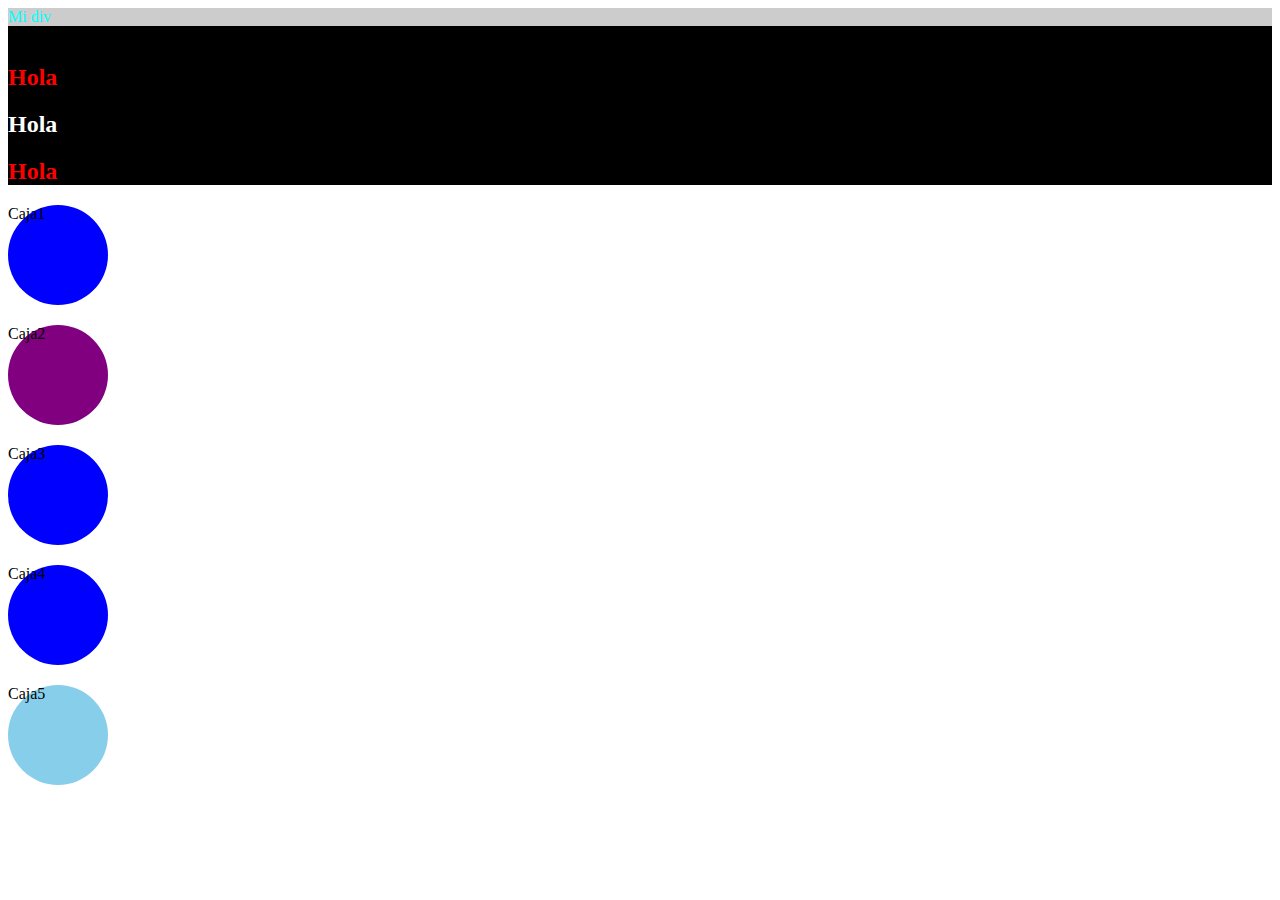
<file: estilos/index.html>
<!DOCTYPE html>
<html lang="en"> 
<head>
    <meta charset="UTF-8">
    <meta name="viewport" content="width-device-width, Initial-scale=1.0">
    <title>Hola Mundo en CSS</title>
    <style>
        /* Primer sector es por nombre de etiqueta */
        /* Sector id */
        /*Sector clase*/
       div{
        background-color: black;
       }
       h2 {
           color:red;
       }
       #titulo {
           color: white;
       }
       .Caja{
           background-color: blue;
           width:100px ;
           height: 100px;
           border-radius: 50px;
           margin-top:20px ;
       }
       .Caja:first-child{
           background-color: salmon;
       }
       .Caja:last-child{
           background-color:skyblue;
       }
       .caja:nth-child(4){
       background-color: tomato;
       }
    </style>
</head>
<body>
    <div style="background-color: #CCC; color:aqua">
        Mi div
    </div>
    <div>
        Mi div
        <h2>Hola</h2>
        <h2 id="titulo">Hola</h2>
        <h2 id="titulo2">Hola</h2>
    </div>
    <div class="Caja"> Caja1</div>
    <div class="Caja" style="background-color: purple;">  Caja2</div>
    <div class="Caja"> Caja3</div>
    <div class="Caja"> Caja4</div>
    <div class="Caja"> Caja5</div>
</body>

</html>
</file>
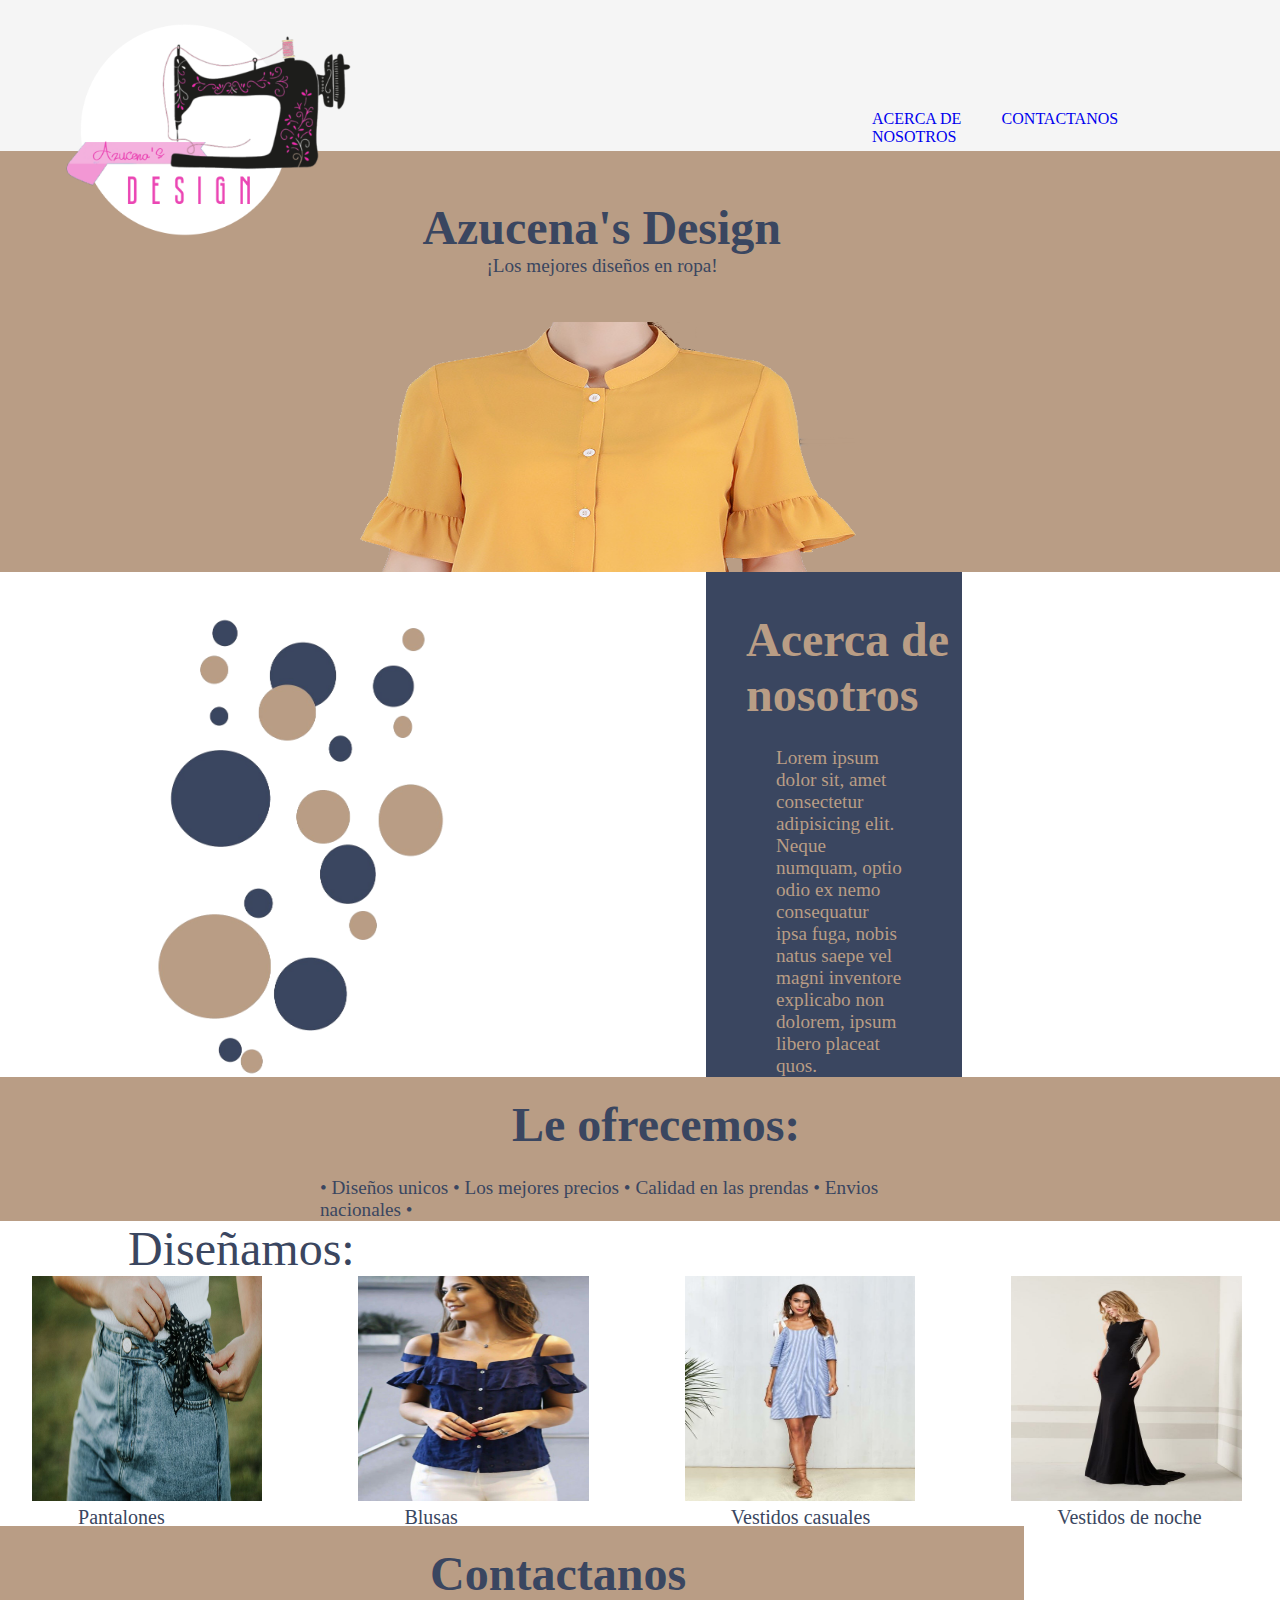
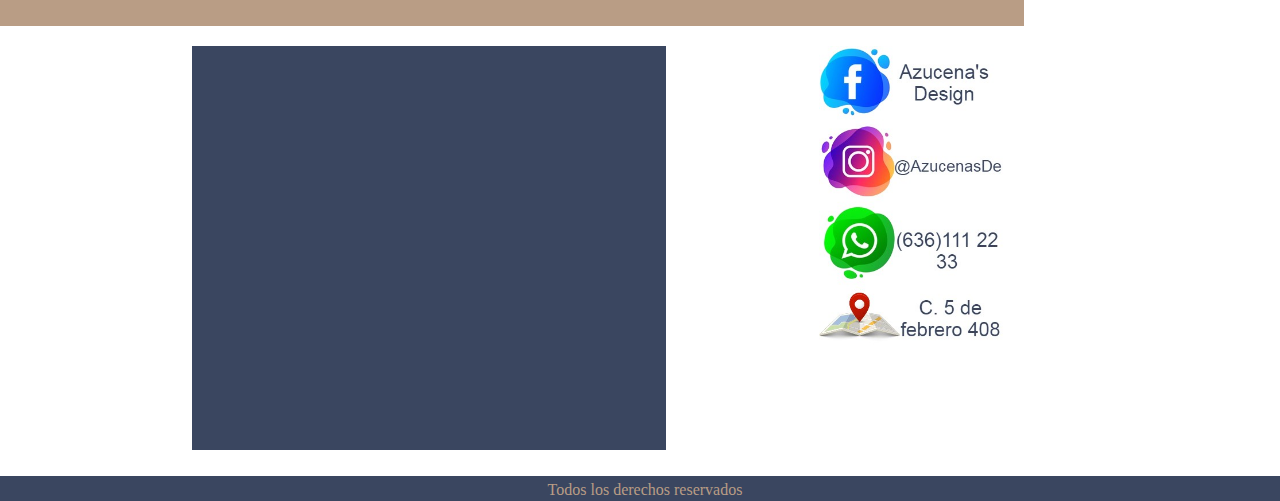
<file: Evaluacion/index.html>
<!DOCTYPE html>
<html lang="en"> 
<head>
    <meta charset="UTF-8">
    <meta name="viewport" content="width-device-width, Initial-scale=1.0">
    <title>Azucena's Design</title>
    <link rel="stylesheet" href="./css/estilos.css">
</head>
<body>
    <header>
        <div id="logo">
            <img src="./img/logo.png" alt="" width="50%" height="50%">
        </div>
        <nav>
            <ul>
               <li>
                    <a href="#">Acerca de nosotros</a>
               </li>
               <li>
                    <a href="#">Contactanos</a>
               </li>
            </ul>
        </nav>
    </header>
    <section id="P1">
        <div class="Col1">
             <h1>Azucena's Design</h1>
             <h2>
                 ¡Los mejores diseños en ropa!
             </h2>
        <div class="Col2">
            <div class="blusa">
                <img src="./img/blusa.png" alt="">
            </div>           
        </div>
    </section>
    <section id="P2">
        <div class="Col1">
            <div class="blusa">
                <img src="./img/figura.png" alt="">
            </div>    
        <div class="Col2">
            <h1>Acerca de nosotros</h1>
             <h2>
                 Lorem ipsum dolor sit, amet consectetur adipisicing elit. Neque numquam, optio odio ex nemo consequatur ipsa fuga, nobis natus saepe vel magni inventore explicabo non dolorem, ipsum libero placeat quos. 
             </h2>       
        </div>
    </section>
    <section id="P3">
        <div class="Col1">
             <h1>Le ofrecemos:</h1>
             <h2>
                • Diseños unicos • Los mejores precios • Calidad en las prendas • Envios nacionales • 
             </h2>
    </section>
    <section id="P4">
        <h2>Diseñamos:</h2>
          <div class="Col" style="margin-left: 0px;">
              <a href="">
               <img src="./img/jeans.jpg" alt="">
               <p>
                   Pantalones
               </p>
            </a>
          </div>
          <div class="Col">
            <a href="">
                <img src="./img/blusas.jpg" alt="" >
                <p>
                    Blusas
                </p>
             </a>
          </div>
          <div class="Col">
            <a href="">
                <img src="./img/vestido_c.jpg" alt="">
                <p>
                    Vestidos casuales
                </p>
             </a>
          </div>
             <div class="Col">
                <a href="">
                    <img src="./img/vestido_n.jpg" alt="">
                    <p>
                        Vestidos de noche
                    </p>
                 </a>
          </div>
    </section>
    <section id="P5">
        <div class="Col" style="margin-left: 0px;">
            <h2>Contactanos</h2>
        </div>
        <div class="Col1">
            <a href="">
                <iframe src="https://www.google.com/maps/embed?pb=!1m18!1m12!1m3!1d13764.47726746174!2d-107.91764275!3d30.404356449999998!2m3!1f0!2f0!3f0!3m2!1i1024!2i768!4f13.1!3m3!1m2!1s0x86dcad1ca6c52717%3A0x7b10278fc4592c86!2sOxxo%20Obrera!5e0!3m2!1ses!2smx!4v1608435494492!5m2!1ses!2smx" 
                width="100%" height="400px" frameborder="0" style="border:0;" allowfullscreen="" aria-hidden="false" tabindex="0"></iframe>
             </a>
          </div>
          <div class="Col2">
            <a href="">
                <img src="./img/redes.jpg" alt="" width="" height="300px">
                <p>
                </p>
             </a>
          </div>
    </section>
    
    <footer> Todos los derechos reservados</footer>
</body>
</html>
</file>
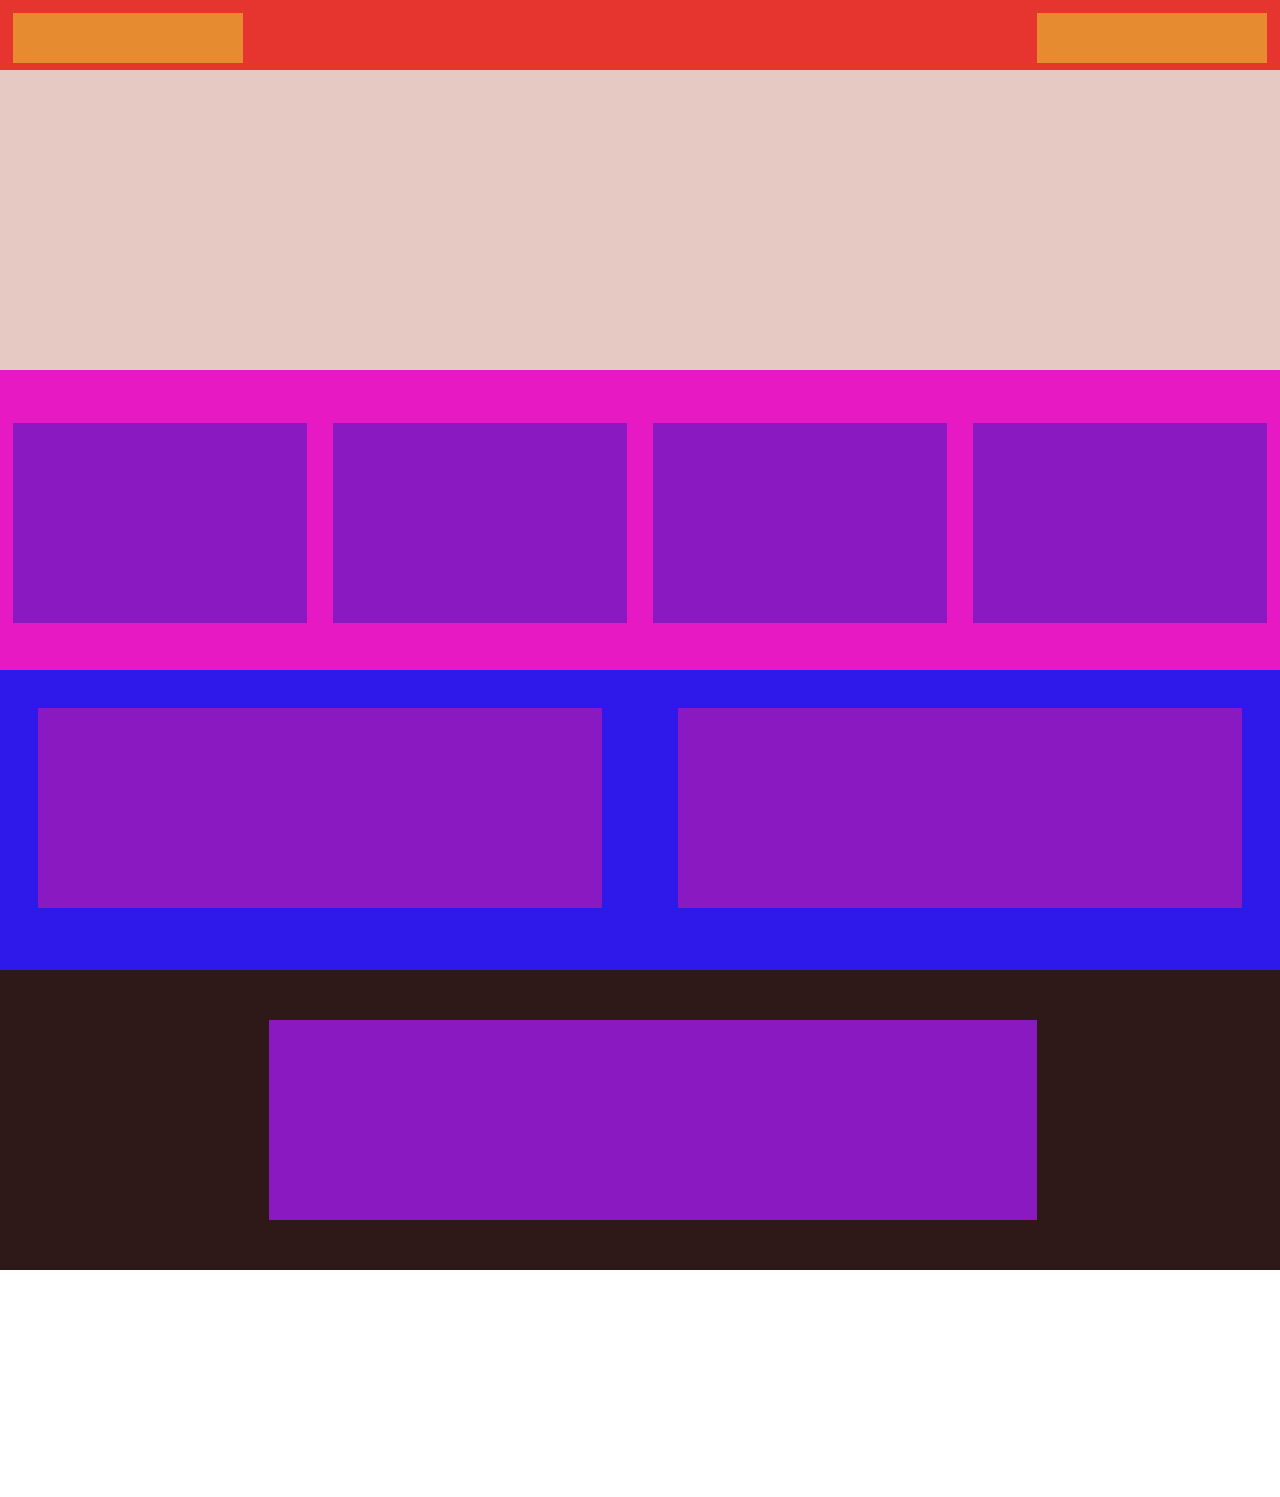
<file: Practica1/index.html>
<!DOCTYPE html>
<html lang="en"> 
<head>
    <meta charset="UTF-8">
    <meta name="viewport" content="width-device-width, Initial-scale=1.0">
    <title>Practica</title>
    <link rel="stylesheet" href="./estilos.css"></link>
</head>
    <body>
        <div id="C1">
           <div id="S1"></div>
           <div id="S2"></div>
           <div id="S3"></div>
        </div>
        <div id="C2"></div>
        <div id="C3"></div>
        <div id="C4">
           <div id="W1"></div>
           <div id="W2"></div>
           <div id="W3"></div>
           <div id="W4"></div>
        </div>
        <div id="C5">
           <div id="T1"></div>
           <div id="T2"></div>
        </div>
        <div id="C6">
        <div id="Y1"></div>
        <div id="Y2"></div>
        <div id="Y3"></div>
    </div>
    </body>
</html>
</file>
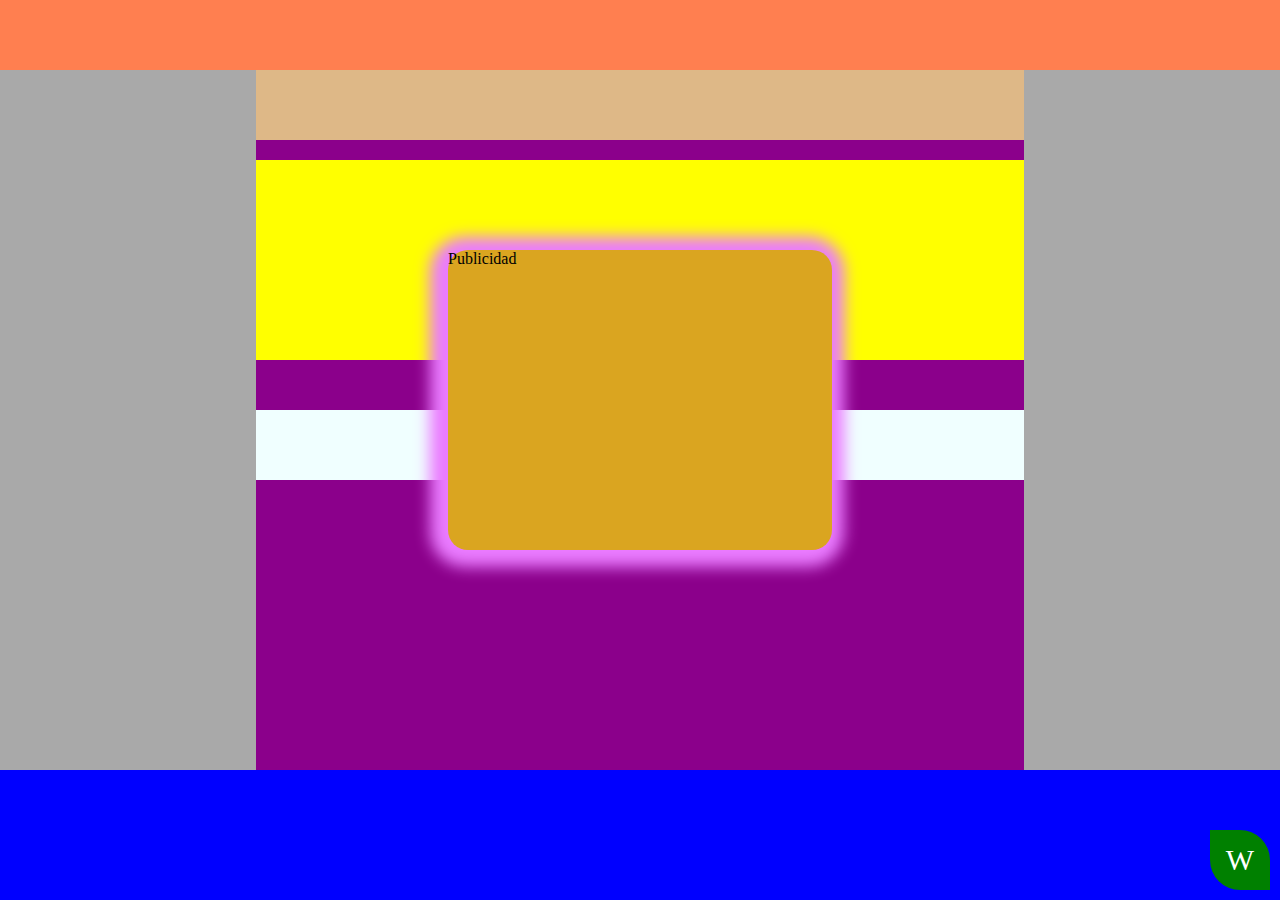
<file: Prepractica/index.html>
<!DOCTYPE html>
<html lang="en"> 
<head>
    <meta charset="UTF-8">
    <meta name="viewport" content="width-device-width, Initial-scale=1.0">
    <title>PrePractica</title>
    <link rel="stylesheet" href="./estilos.css"></link>
</head>
<body>
    <div id="header"></div>
    <div id="central">
         <div id="nav"></div>
         <div id="section">
             <div id="header2"></div>
             <div id="artile"></div>
             <div id="footer"></div>
         </div>
         <div id="aside"></div>
    </div>
    <div id="footer2">
    </div>
    <div id="whats"> W</div>
    <div id="anu">Publicidad</div>
</body>
</html>
</file>
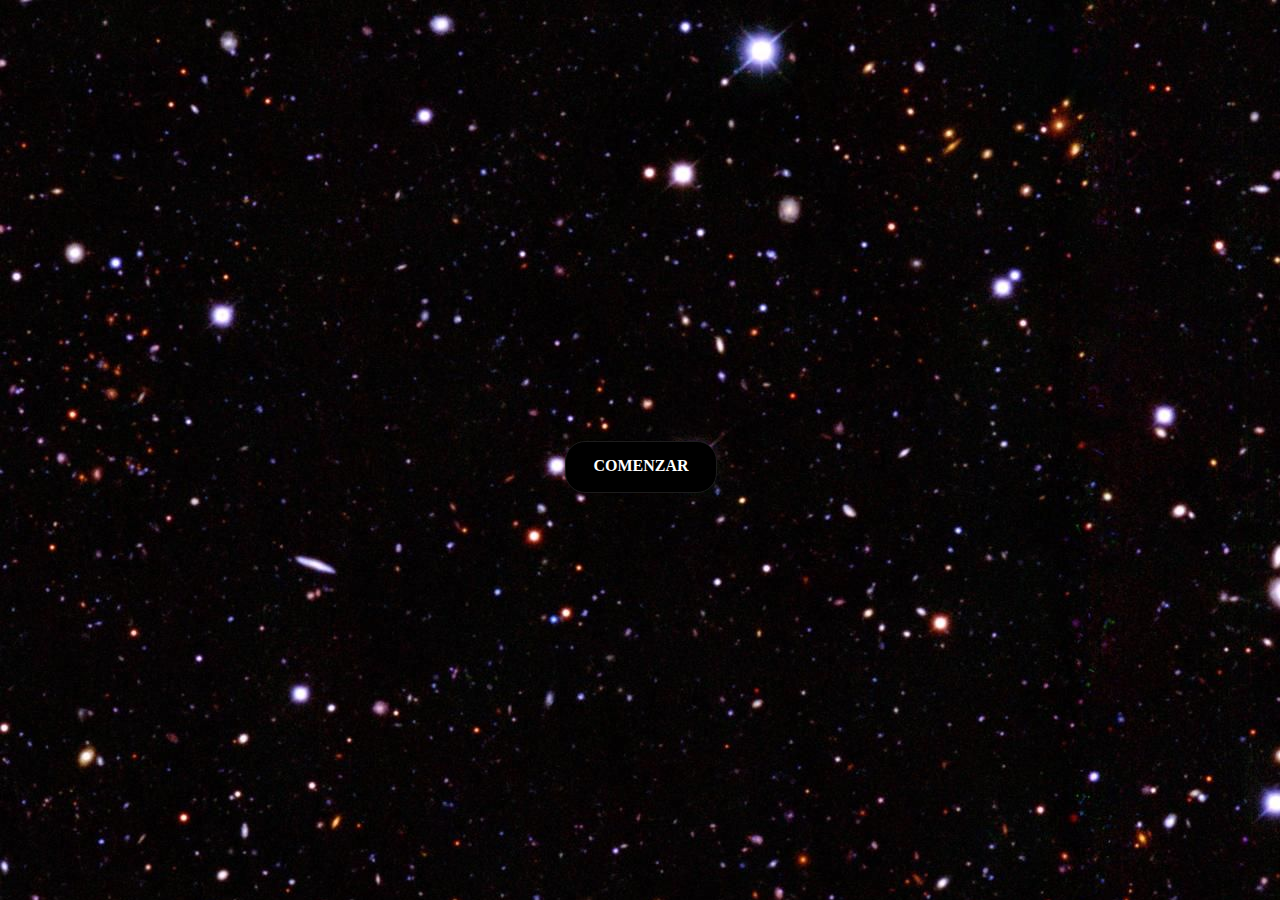
<file: Space/index.html>
<!DOCTYPE html>
<html lang="en">
<head>
    <meta charset="UTF-8">
    <meta name="viewport" content="width-device-width, Initial-scale=1.0">
    <title>Space</title>
    <link rel="stylesheet" href="./css/estilos.css"></link>
</head>
<body>
    <a href="./planetas.html" id="btn">COMENZAR</a>
</body>
</html>
</file>
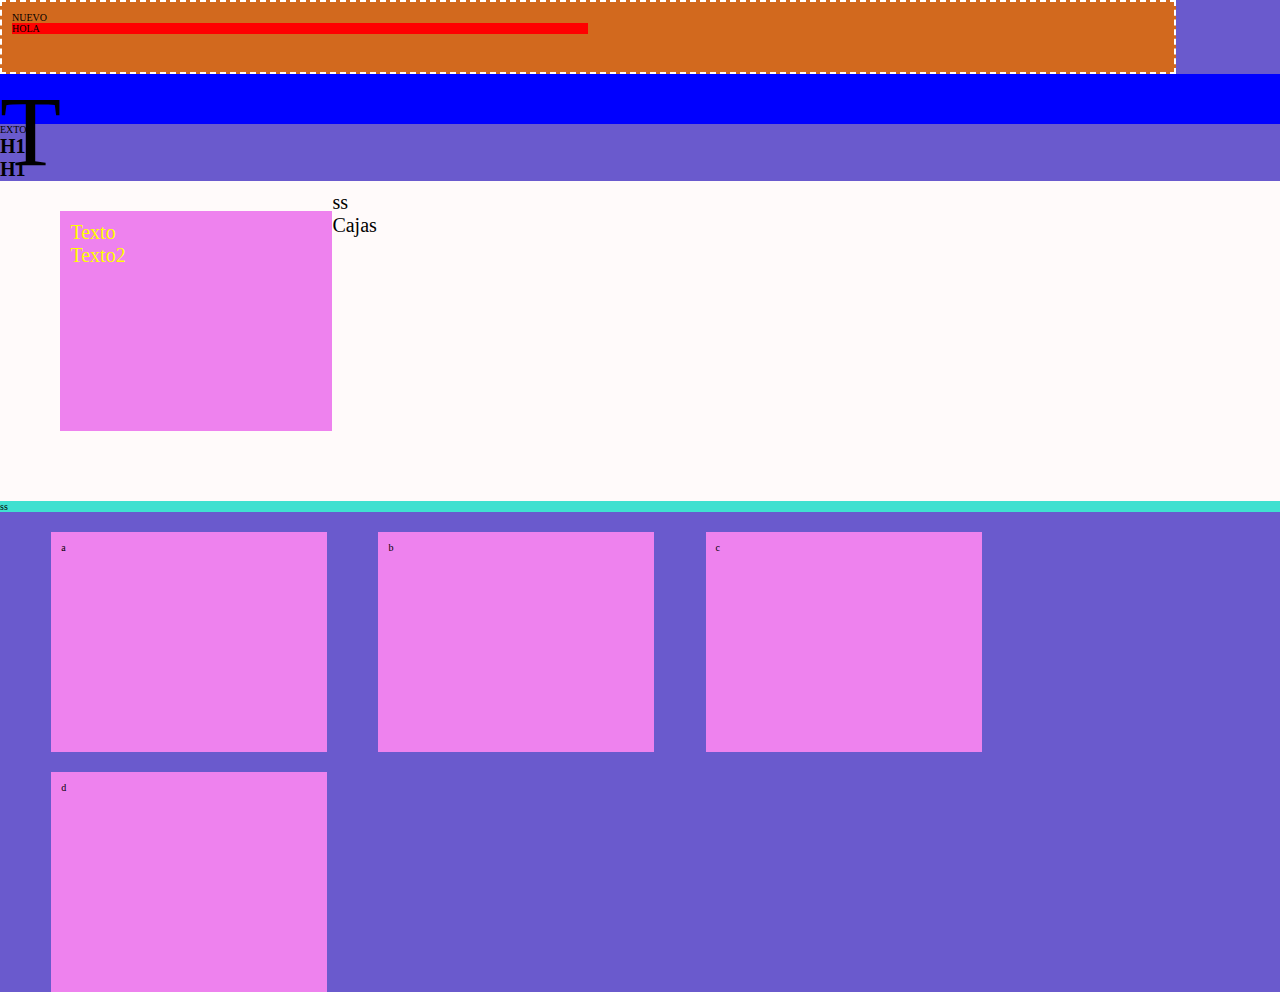
<file: estilos/Cajas.html>
<!DOCTYPE html> 
<html lang="en">
    <head>
        <meta charset="UTF-8">
        <meta name="viewport" content="width-device-width, initial-scale-1.0">
        <title>Cajas</title>
        <link rel="stylesheet" href="cajas.css">

    </head>
    <body>
        <div id="nuevo">NUEVO
        <div>HOLA</div>
        </div>
        <span id=span>T</span>
        <span>EXTO</span>
        <h1>H1</h1>
        <h1>H1</h1>
    
        <div id="caja1">ss
        <div class="cajas">
            <p>Texto</p>
            <p>Texto2</p>
        </div>
        <div>
            <p>Cajas</p>
        </div>
    </div>
        <div id="caja2">ss</div>
        <div class="cajas"> a</div>
        <div class="cajas"> b </div>
        <div class="cajas">c</div>
        <div class="cajas"> d</div>
    </body>
</html>
</file>
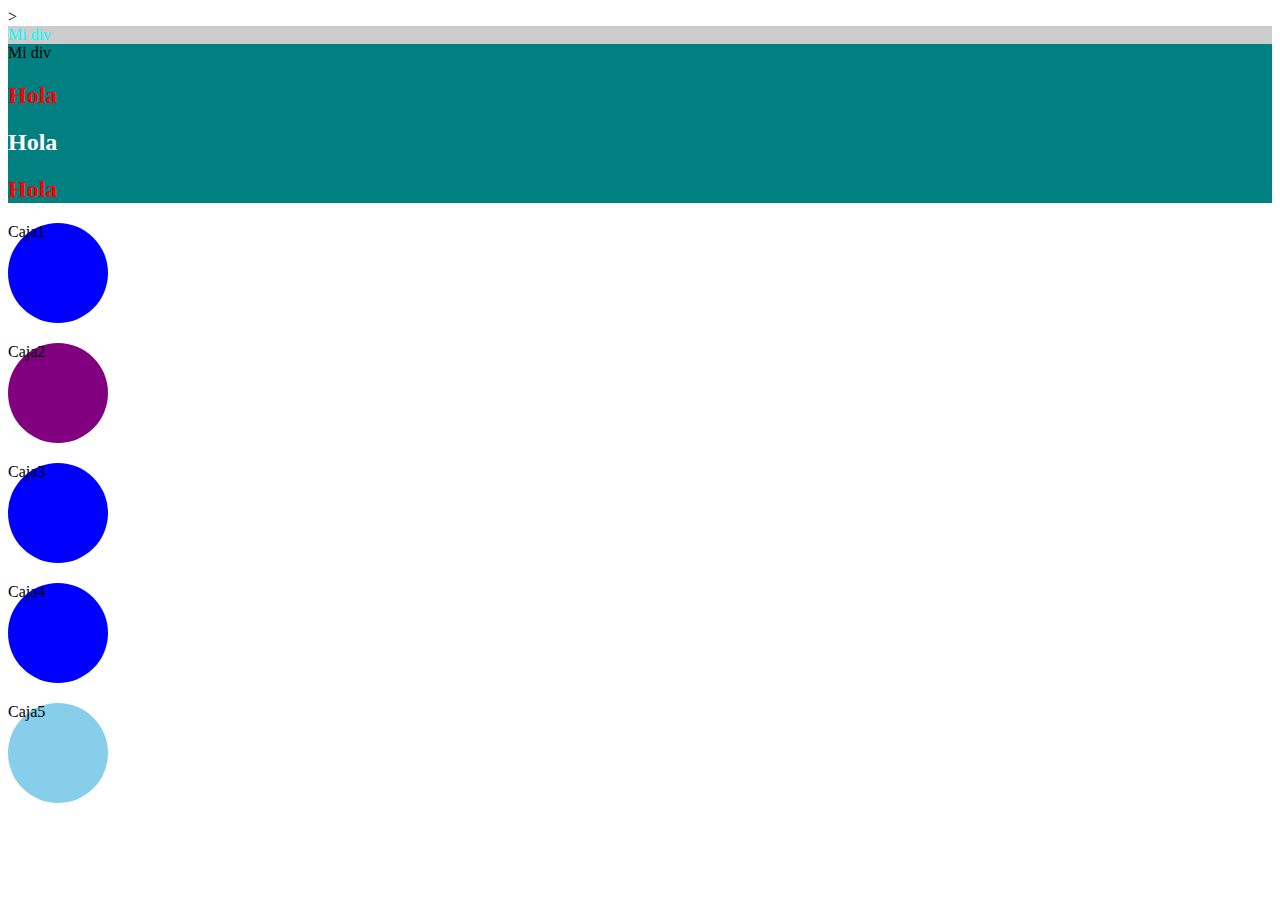
<file: estilos/index2.html>
<!DOCTYPE html>
<html lang="en"> 
<head>
    <meta charset="UTF-8">
    <meta name="viewport" content="width-device-width, Initial-scale=1.0">
    <title>Hola Mundo en CSS</title>
    ><link rel="stylesheet" href="./estili.css">
</head>
<body>
    <div style="background-color: #CCC; color:aqua">
        Mi div
    </div>
    <div>
        Mi div
        <h2>Hola</h2>
        <h2 id="titulo">Hola</h2>
        <h2 id="titulo2">Hola</h2>
    </div>
    <div class="Caja"> Caja1</div>
    <div class="Caja" style="background-color: purple;">  Caja2</div>
    <div class="Caja"> Caja3</div>
    <div class="Caja"> Caja4</div>
    <div class="Caja"> Caja5</div>
</body>

</html>
</file>
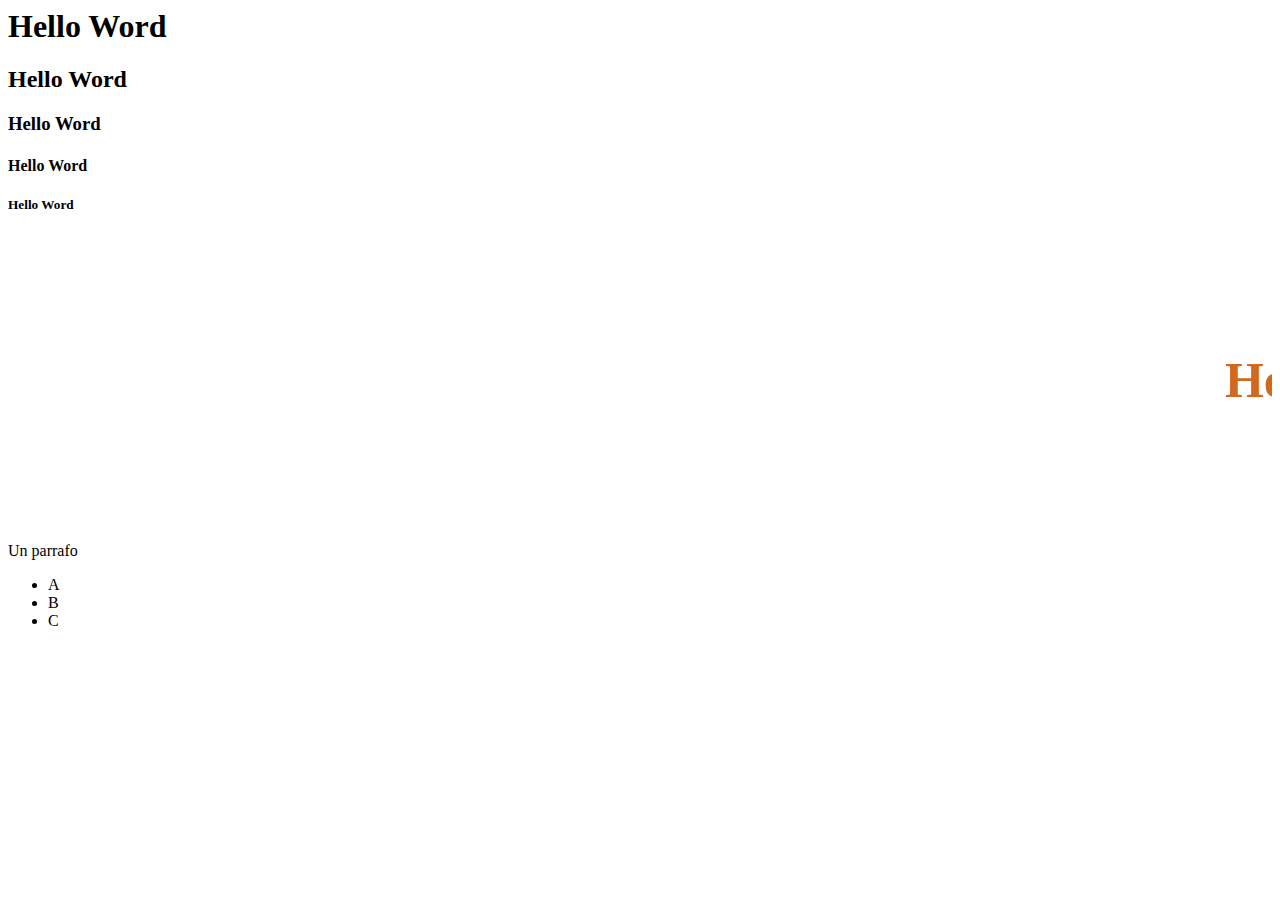
<file: Introduccion/Holamundo.html>
<doctype html>
<html lang=es">
      <head>
            <!-- Configuraciones del sitio-->
            <title>Hello Word</title>
            <meta charset= "UTF-8" />

      </head>
      <body>
            <!-- Cuerpo de la pagina-->
            <h1>Hello Word </h1>
            <h2>Hello Word </h2>
            <h3>Hello Word </h3>
            <h4>Hello Word </h4>
            <h5>Hello Word </h5>
            <Marquee><h6 style="color: chocolate;font-size:50px "> Hello Word </h6></Marquee>
            <p> Un parrafo </p>
            <ul>
            <li>A</li>
            <li>B</li>
            <li>C</li>
            </ul>

     </body>

</html>
</file>
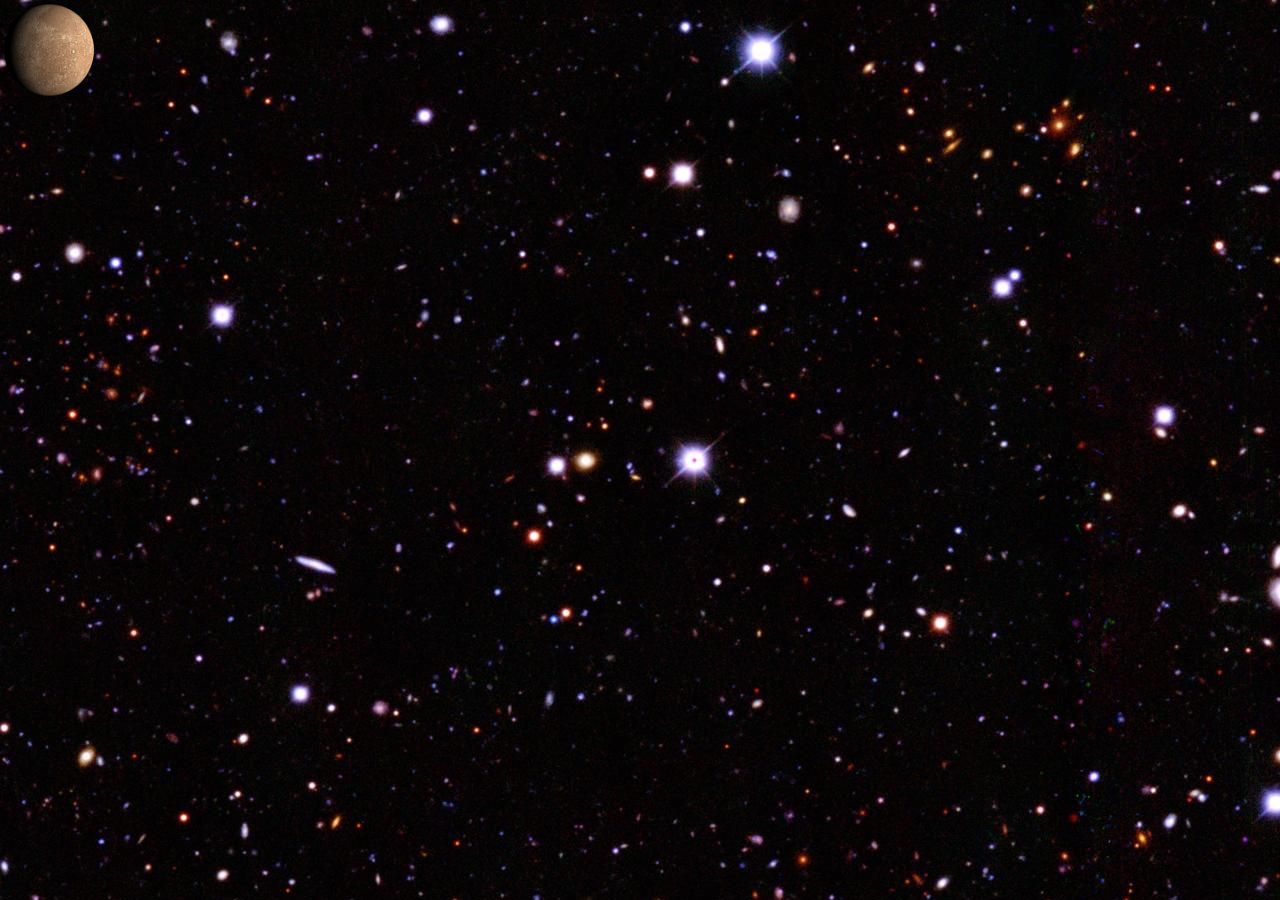
<file: Space/planetas.html>
<!DOCTYPE html>
<html lang="en">
<head>
    <meta charset="UTF-8">
    <meta name="viewport" content="width-device-width, Initial-scale=1.0">
    <title>Planetas</title>
    <link rel="stylesheet" href="./css/estilos.css"></link>
</head>
<body>
    <img src="./img/mercurio.png" alt="" id="mercurio">
</body>
</html>
</file>
<file: Evaluacion/css/estilos.css>
*{
    margin: 0px;
    padding: 0px;
}
header{
    padding-top: 20px;
    position: fixed;
    height: 130px;
    border-bottom: 1px solid whitesmoke;
    width: 100%;
    background-color: whitesmoke;
    top: 0px;
}
header > #logo{
float: left;
margin-left: 5%;
width: 45%;
}
header > nav{
    font-size: 1rem;
    float: right;
    width: 35%;
    padding-top: 90px;
}
header nav > ul > li{
    float: left;
    width: 20%;
    list-style: none;
    margin-left: 40px;
 }
 header nav > ul > li >a{
   text-decoration: none;
   color:1d1d1d;
   text-transform: uppercase;
   font-weight: 400;
   transition: 1s ease-in all;
 }
 header nav > ul > li >a:hover{
    text-decoration: underline;
  }
  section#P1{
   min-height: 400px;
   margin-top: 90px;
   width: 100%;
   background-color: #b99d85;
  }
  section#P1 h1{
  margin-top: 150px;  
  padding-left: 33%;
  padding-top: 50px;
  font-size: 3rem;
  color:#3a4660;
}
section#P1 h2{
    font-weight: lighter;
    padding-left: 38%;
    font-size: 1.2rem;
    color:#3a4660;
  }
  section#P1 .Col1 , .Col2{
      width: 100%;
  }
  section#P1 .Col2 img{
      width: 500px;
      height: 250px;
     display: block;
     margin-top:45px;
     margin-left:28%;
  }
  section#P2{
    min-height: 450px;
   width: 100%;
   float: left;
  }
  section#P2 h1{
  margin-top: 40px; 
  padding-left: 40px;
  font-size: 3rem;
  color:#b99d85;
}
section#P2 h2{
    font-weight: lighter;
    font-size: 1.2rem;
    width: 50%;
    padding-left: 70px;
    color:#b99d85;
    margin-top: 25px; 
  }
section#P2 .Col2{
      width: 20%;
      float: left;
      background-color: #3a4660;
      margin-left:20%;
  }
  section#P2 .Col1 img{
      width: 300px;
     display: block;
     margin-top:45px;
     margin-left:150px;
     float: left;
  }
  section#P3{
    min-height: 140px;
   width: 100%;
   float: left;
   background-color: #b99d85;
   
  }
  section#P3 h1{
  margin-top: 20px; 
  padding-left: 40%;
  font-size: 3rem;
  color:#3a4660;
}
section#P3 h2{
    font-weight: lighter;
    font-size: 1.2rem;
    width: 50%;
    padding-left: 25%;
    color:#3a4660;
    margin-top: 25px; 
  }
  section#P4 h2{
    font-weight: lighter;
    font-size: 3rem;
    width: 50%;
    padding-left: 10%;
    color:#3a4660;
    margin-top: 25px; 
  }
section#P4 .Col{
  float: left;
  width: 18%;
  height: 250px;
  margin-left: 5%;
  padding-left: 2.5%;
}
#P4 .Col a {
text-decoration:  none;
color: #3a4660;
font-size: 1.25rem;   

}
#P4 .Col a p {
padding-left: 20%;
  }
#P4 .Col a img{
  width: 100%;
  height: 90%;
}
section#P5 .Col{
  min-height: 100px;
  width: 80%;
  margin-top:250px ;
  background-color: #b99d85;

}
section#P5 h2{
  text-decoration:  none;
  color: #3a4660;
  font-size: 3rem;  
  padding-top: 20px;
  padding-left: 42%;

}
section#P5 .Col1{
  min-height: 50px;
  width: 35%;
  margin-top: 20px;
  padding-left: 2%;
  margin-left: 15%;
  float: left;
  background-color:#3a4660 ;
}
section#P5 .Col2{
  min-height: 50px;
  width: 35%;
  margin-top: 20px;
  padding-left: 2%;
  margin-left: 10%;
  float: left;
}
footer{
  text-align: center;
  padding: 5px;
  margin-top: 450px;
  display: block;
  width: 100%;
  height: 15px;
  background-color: #3a4660;
  color: #b99d85;
}
</file>
<file: Practica1/estilos.css>
*{
    margin: 0px;
    padding: 0px;
}
#C1{
    background-color: #e6352f; 
    height: 70px;
}
#S1,#S3{
    width: 18%;
    height: 50px;
    background-color: #e68b2f;
    float:left;
    margin:1%
}
#S2{
    width: 60%;
    height: 70px;
    float:left;
}
#C2{
    background-color: #e6c9c2; 
    height: 300px;
}
#C3{
    background-color: #e619c2; 
    height: 40px;
}
#C4{
    background-color: #e619c2; 
    height: 260px;
}
#W1,#W2,#W3,#W4{
    width: 23%;
    height: 200px;
    background-color:#8b19c2;
    float:left;
    margin:1%
}
#C5{
    background-color: #2f19ea; 
    height: 300px;
    
}
#T1,#T2{
    width: 44%;
    height: 200px;
    background-color:#8b19c2;
    float:left;
    margin:3%;
}
#C6{
    background-color:#2f1918; 
    height: 300px;
    
}
#Y1,#Y3{
    width: 15%;
    height: 200px;
    float:left;
    margin:3%;
}
#Y2{
    width: 60%;
    height: 200px;
    background-color:#8b19c2;
    float:left;
    margin-top: 50px;
}
</file>
<file: Prepractica/estilos.css>
*{
    margin: 0px;
    padding: 0px;
}
body{
    background-color: blue;
}
#header{
    width: 100%;
    height: 70px;
    background-color: coral;
    position:  fixed;
    top:0px;
    left:0px;
    z-index: 2;

}
#nav,#aside{
    width: 20%;
    height: 700px;
    background-color: darkgray;
    float: left;
}
#central{
    height: 700px;
    margin-top: 70px;
    float:left;
    width: 100%;
}
#section{
    width: 60%;
    height: 700px;
    background-color: darkmagenta;
    float: left;
}
#header2{
    background-color: burlywood;
    height: 70px;
}
#artile{
    background-color: yellow;
    height: 200px;
    margin-top: 20px;
}
#footer{
    height: 70px;
    background-color: azure;
    margin-top: 50px;
}
#footer2{
    height: 70px;
    background-color: black;
}
#whats{
    width:60px;
    height: 60px;
    border-bottom-left-radius: 30px;
    border-top-right-radius: 30px;
    position: fixed;
    background-color: green;
    bottom:10px;
    right:10px;
    text-align: center;
    font-size: 30px;
    line-height: 2;
    color:white;
    z-index: 3;
}
#anu{
    width: 30%;
    height: 300px;
    border-radius: 20px;
    background-color: goldenrod;
    position: absolute;
    top: 250px;
    left:35%;
   -webkit-box-shadow: -3px 2px 15px 15px #EA7BFF;
    box-shadow: -3px 2px 15px 15px #EA7BFF;
}
</file>
<file: Space/css/estilos.css>
*{
    margin: 0px;
    padding: 0px;
}
body{
    background-color: black;
    overflow: hidden;
    background-image: url("../img/fondo.jpg");
    animation:  animacion 40s infinite;
}
@keyframes animacion{
    0%{
        background-position:0% 0%;
    }
    50%{
        background-position:100% 50%;
    }
    100%{
        background-position:1% 50%;
    }
   /* from{
        background-position:0% 0%;
    }
    to{
        background-position: 100% 50%;
    }*/
}
#btn{
    display: block;
    position:fixed;
    top: 49%;
    left: calc(50% - 75px);
    width: 150px;
    height: 50px;
    background-color: black;
    border: 1px solid #1d1d1d;
    text-decoration:  none;
    color:white;
    text-align: center;
    line-height:  3;
    font-weight: bold;
    border-radius: 20px;
    transition: 1s ease-in all;
}
#btn:hover{
    background-color: white;
    border:  1px solid #ccc;
    color:black;
    border-radius: 0;
    transform: scale(2);
}
#mercurio{
    display: block;
    width: 100px;
    height: 100px;
    position: absolute;
    animation: animMer 30s infinite ease-out;
}
@keyframes animMer{
    from{
        top:0px;
        left:0px;
        transform:  rotate(0deg);
    }
    to{
        top:100%;
        left:100%;
        transform:  rotate(360deg);       
    }
}
</file>
<file: estilos/cajas.css>
*{
    margin: 0px;
    padding: 0px;
}
body{
    background-color: slateblue;
    font-size: 10px;
}
#nuevo {
    width: 90%;
    height: 50px;
    border: 2px dashed white;
    padding: 10px;
    background-color: chocolate;
}
#nuevo > div {
    background-color: red;
    width:50% ;
}
#span{
    width:100% ;
    height: 50px;
    background-color: blue;
    font-size: 10em;
    display: block;
}
#caja1{
    background-color: snow;
    font-size: 2em;
    height: 300px;
    padding: 10px ;
}
div#caja1 > div.cajas > p{
font-size: 1em;
color: yellow;
}
#caja2{
    background-color: turquoise;
}
.cajas{
    background-color: violet;
    width: 20% ;
    height: 200px;
    float: left;
    margin-left: 4%;
    margin-top: 20px;
    padding: 10px;

}
</file>
<file: estilos/estili.css>
/* Primer sector es por nombre de etiqueta */
        /* Sector id */
        /*Sector clase*/
       div{
        background-color: teal;
       }
       h2 {
           color:red;
       }
       #titulo {
           color: white;
       }
       .Caja{
           background-color: blue;
           width:100px ;
           height: 100px;
           border-radius: 50px;
           margin-top:20px ;
       }
       .Caja:first-child{
           background-color: salmon;
       }
       .Caja:last-child{
           background-color:skyblue;
       }
       .caja:nth-child(4){
       background-color: tomato;
       }
</file>
